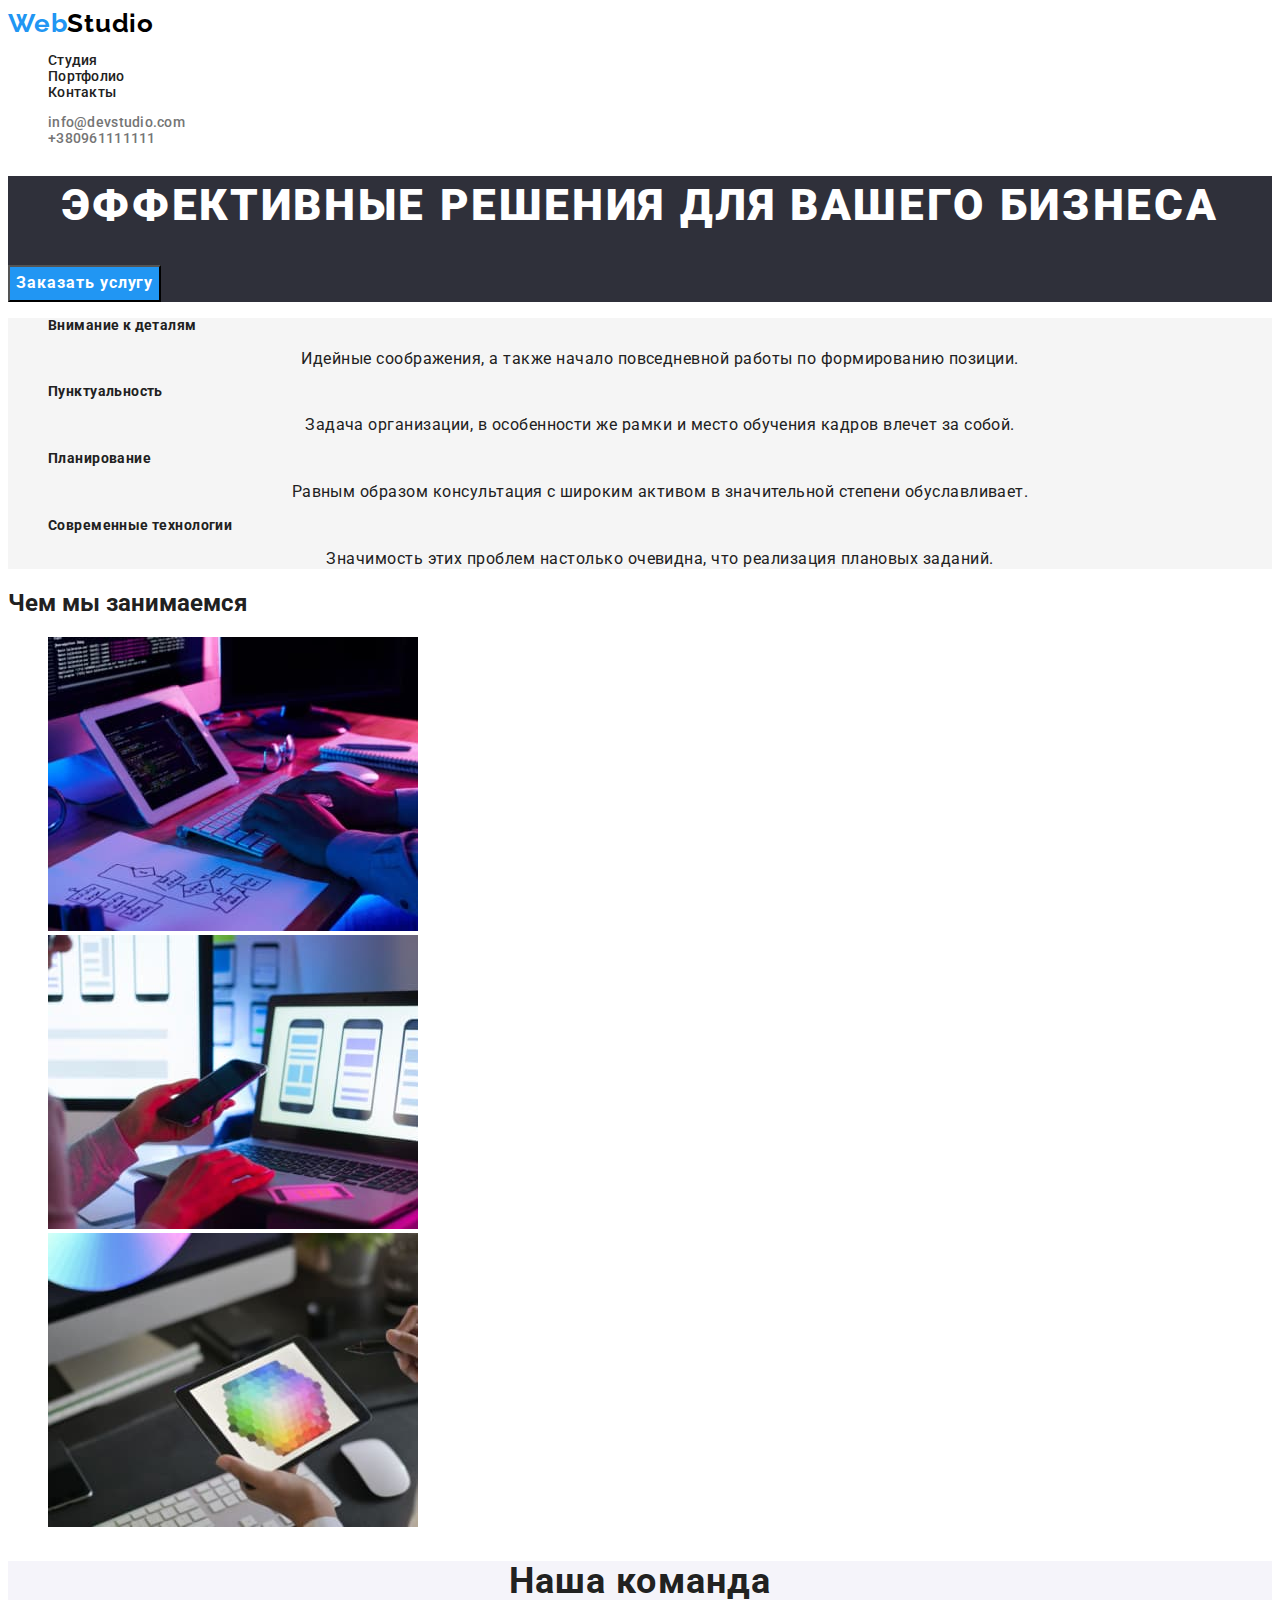
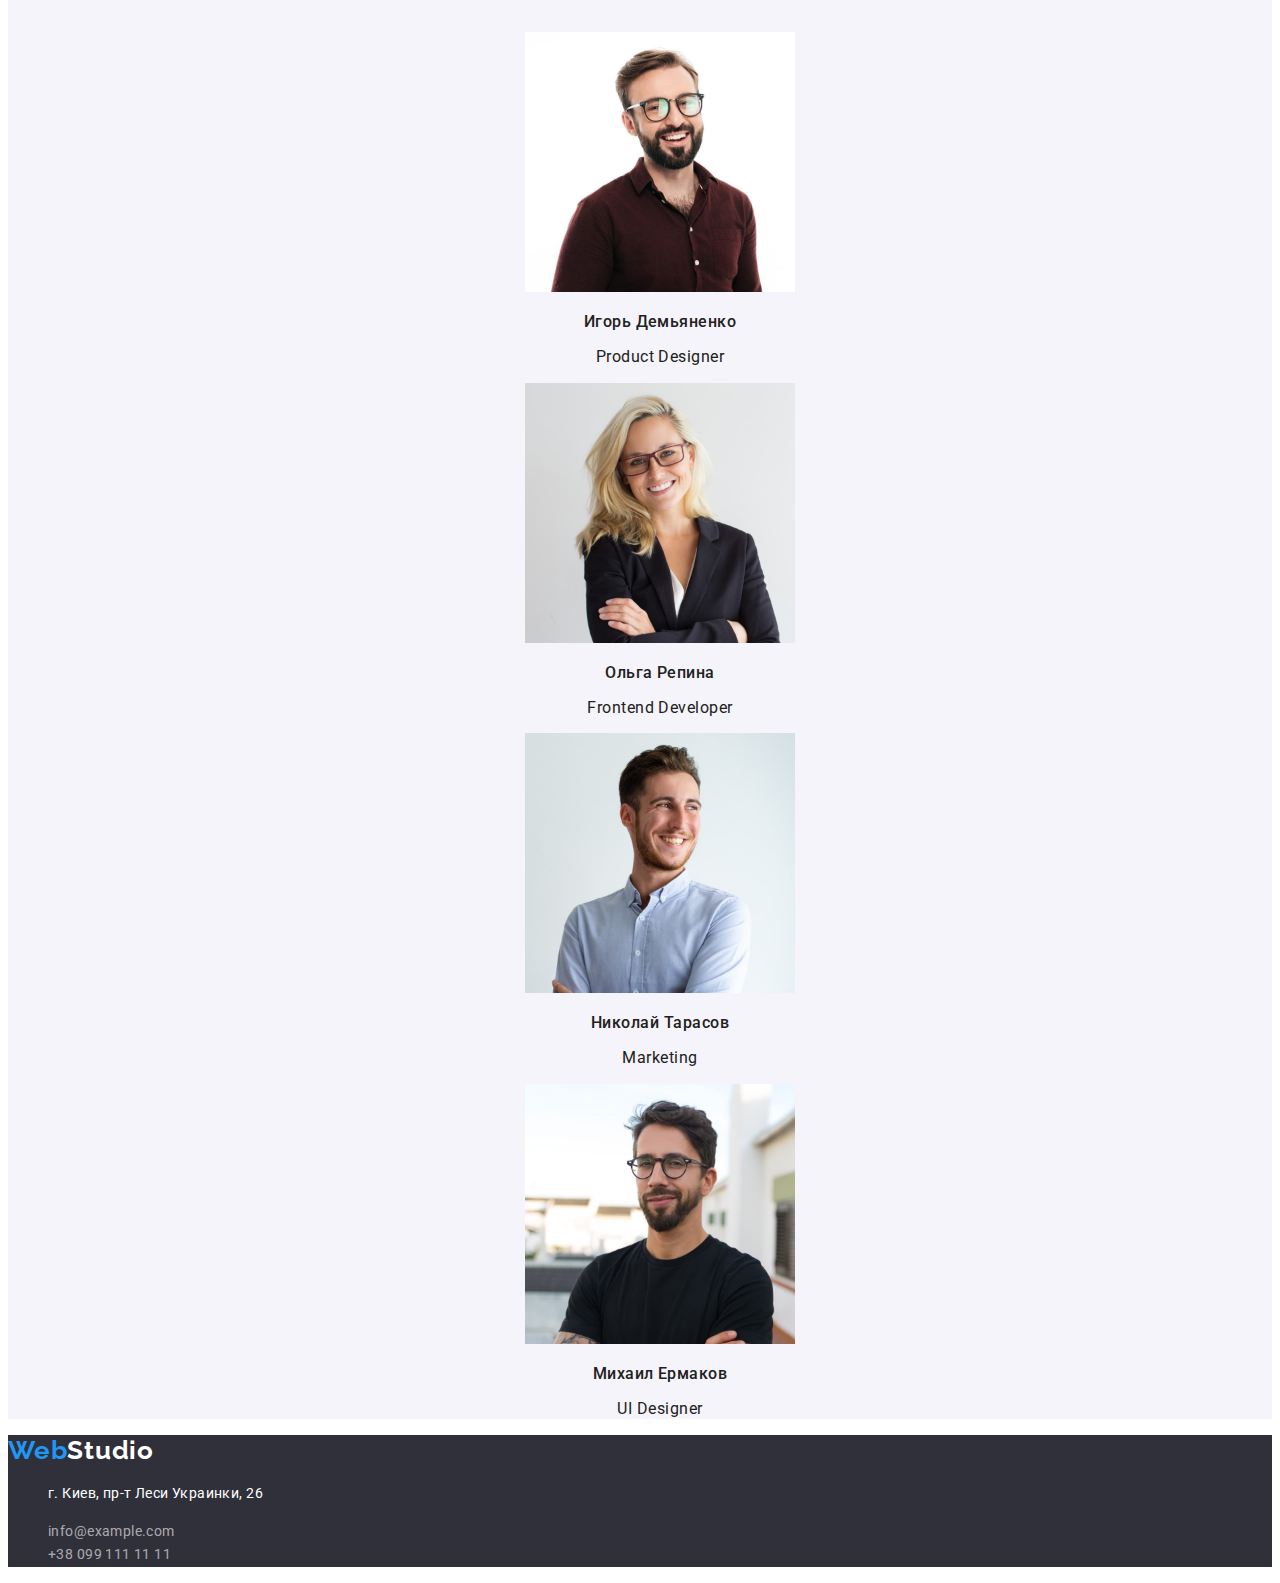
<file: index.html>
<!DOCTYPE html>
<html lang="ru">
<head>
    <meta charset="UTF-8">
    <meta http-equiv="X-UA-Compatible" content="IE=edge">
    <meta name="viewport" content="width=device-width, initial-scale=1.0">
    <title>Document</title>
    <link rel="preconnect" href="https://fonts.googleapis.com">
    <link rel="preconnect" href="https://fonts.gstatic.com" crossorigin>
    <link href="https://fonts.googleapis.com/css2?family=Raleway:wght@700&family=Roboto:wght@400;500;700;900&display=swap"
        rel="stylesheet">
    <link rel="stylesheet" href="./css/styles.css">
</head>
<body>
    <!--шапка сайта-->
    <header class="header">
        <nav>
            <a href="" lang="en" class="logo"><span class="logo-web">Web</span>Studio</a>
            <ul class="header-nav list">
                <li><a href="./index.html" class="header-nav link">Студия</a></li>
                <li><a href="./portfolio.html" class="header-nav link">Портфолио</a></li>
                <li><a href="" class="header-nav link">Контакты</a></li>
            </ul>
            <ul class="header-auth list">
                <li><a href="" class="header-auth link">info@devstudio.com</a></li>
                <li><a href="tel:+380961111111" class="header-auth link">+380961111111</a></li>
            </ul>
        </nav>
    </header>
                   <!--герой-->
    <main>
        <section class="hero">
            <h1 class="hero-title">Эффективные решения для вашего бизнеса</h1>
            <button type="button" class="hero-button">Заказать услугу</button>
        </section>
        <!--преимущества-->
        <section class="benefits">
            <h2 class="visually-hidden">Преимущества</h2>
            <ul class="benefits-list list">
                <li class="benefits-item">
                    <h3 class="benefits-item title">Внимание к деталям</h3>
                    <p class="item-text">Идейные соображения, а также начало повседневной работы по формированию позиции.</p>
                </li>
                <li class="benefits-item item">
                    <h3 class="benefits-item title">Пунктуальность</h3>
                    <p class="item-text">Задача организации, в особенности же рамки и место обучения кадров влечет за собой.</p>
                </li>
                <li class="benefits-item item">
                    <h3 class="benefits-item title">Планирование</h3>
                    <p class="item-text">Равным образом консультация с широким активом в значительной степени обуславливает.</p>
                </li>
                <li class="benefits-item item">
                    <h3 class="benefits-item title">Современные технологии</h3>
                    <p class="item-text">Значимость этих проблем настолько очевидна, что реализация плановых заданий.</p>
                </li>
            </ul>
        </section>
                        <!--Примеры работ-->
        <section class="examples">     
            <h2 class="examples-title title">Чем мы занимаемся</h2>
            <ul class="examples-list list">
                <li class="examples-item">
                    <img src="./images/computer.jpg" alt="фото компьютера" width="370" />
                </li>
                <li class="examples-item">
                    <img src="./images//phone.jpg" alt="фото телефона" width="370" />
                </li>
                <li class="examples-item">
                    <img src="./images/tablet.jpg" alt="фото планшета" width="370" />
                </li>
            </ul>
        </section>
                    <!--сотрудники-->
        <section class="employees">
            <h2 class="employees-title title">Наша команда</h2>
            <ul class="employees-list list">
                <li class="employees-item">
                    <img src="./images/igor.jpg" alt="игорь" width="270">
                    <h3 class="employees-item title">Игорь Демьяненко</h3> 
                    <p class="item-text">Product Designer</p>
                </li>
                <li class="employees-item">
                    <img src="./images//olga.jpg" alt="ольга" width="270">
                    <h3 class="employees-item title">Ольга Репина</h3>
                    <p class="item-text">Frontend Developer</p>
                </li>
                <li class="employees-item">
                    <img src="./images//nikolay.jpg" alt="николай" width="270">
                    <h3 class="employees-item title">Николай Тарасов</h3>
                    <p class="item-text">Marketing</p>
                </li>
                <li class="employees-item">
                    <img src="./images//mihail.jpg" alt="михаил" width="270">
                    <h3 class="employees-item title">Михаил Ермаков</h3>
                    <p class="item-text">UI Designer</p>
                </li>
            </ul>
        </section>
        <!--footer-->
        <footer class="footer">
            <a href="" lang="en" class="logo logo-footer"><span class="logo-web">Web</span>Studio</a>
            <ul class="footer-list list">
                <li class="footer-item">
                    <address class="address"><p class="footer-text text">г. Киев, пр-т Леси Украинки, 26</p> <a href="info@example.com" class="address-link">info@example.com</a><br/> <a href="tel+38-099-111-11-11" class="address-link link">+38 099 111 11 11</a></address>
                </li>
            </ul>
        </footer>
    </main>
</body>

</html>
</file>
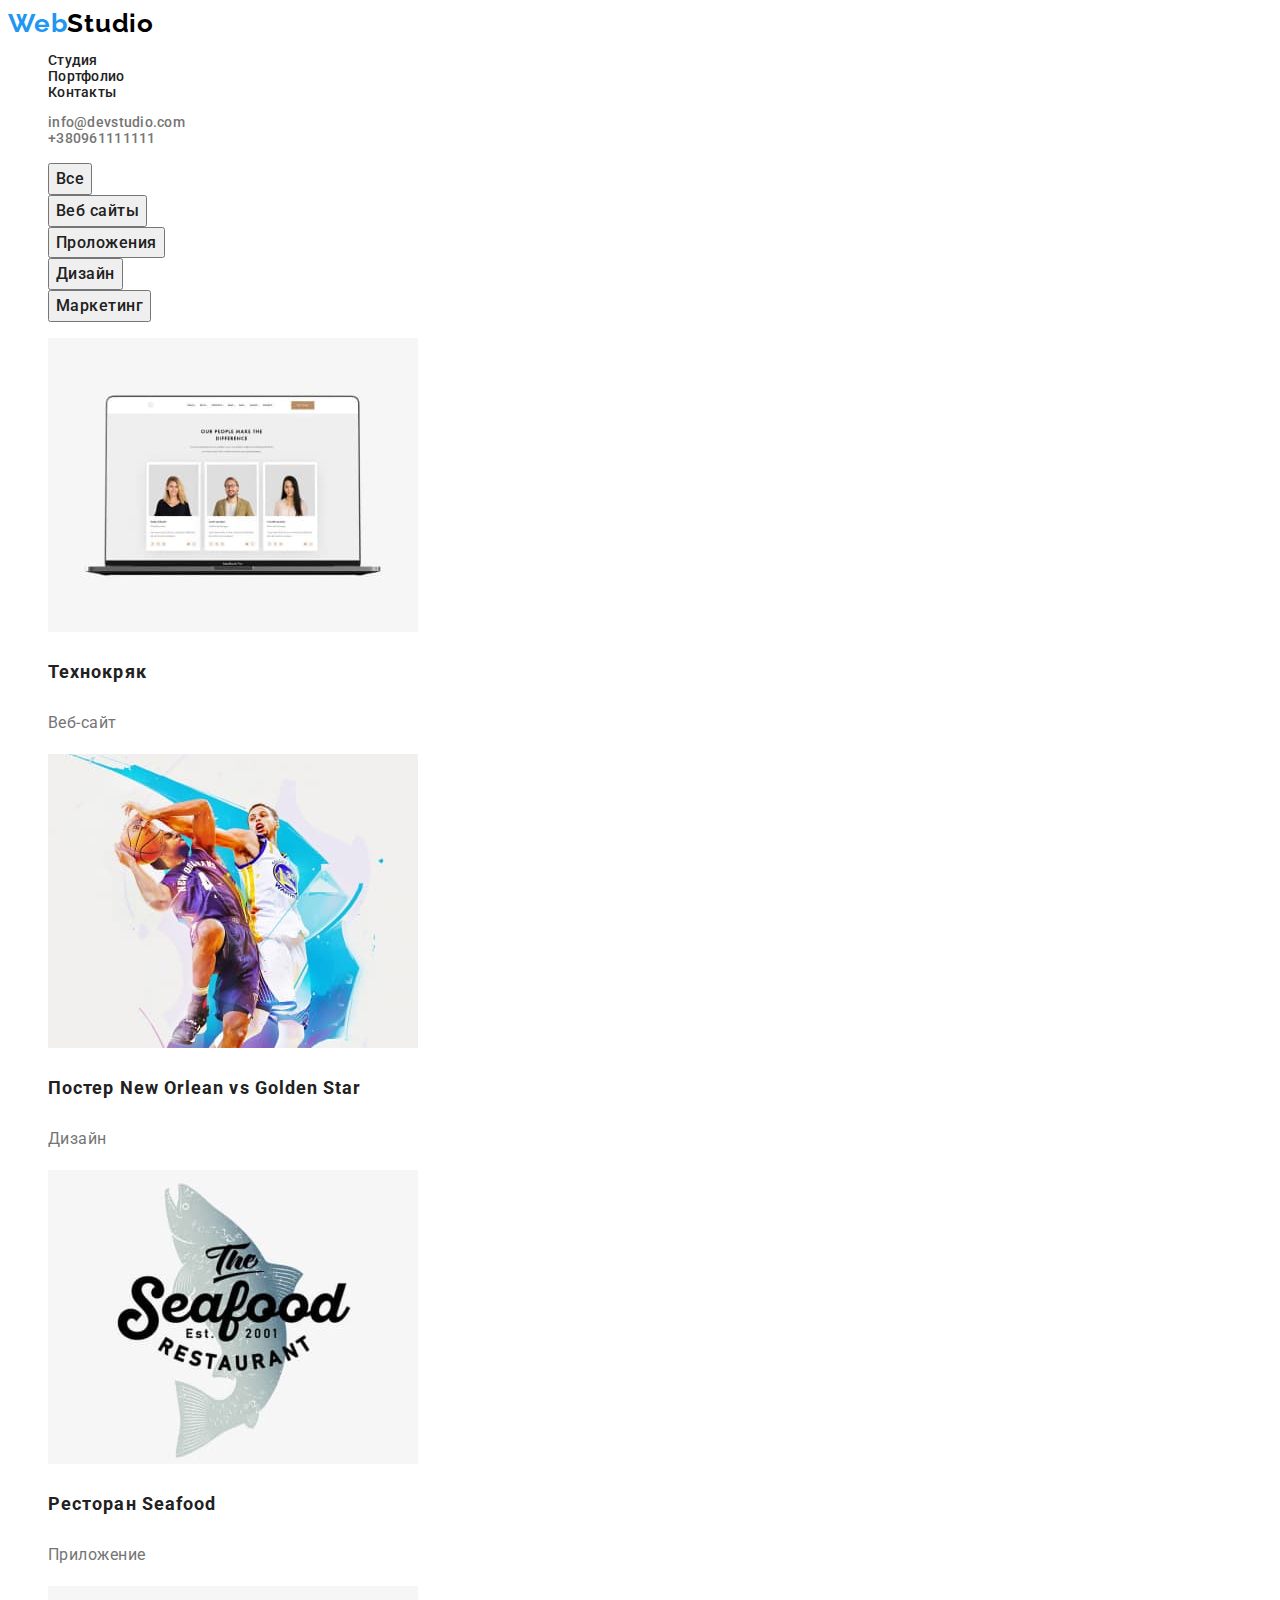
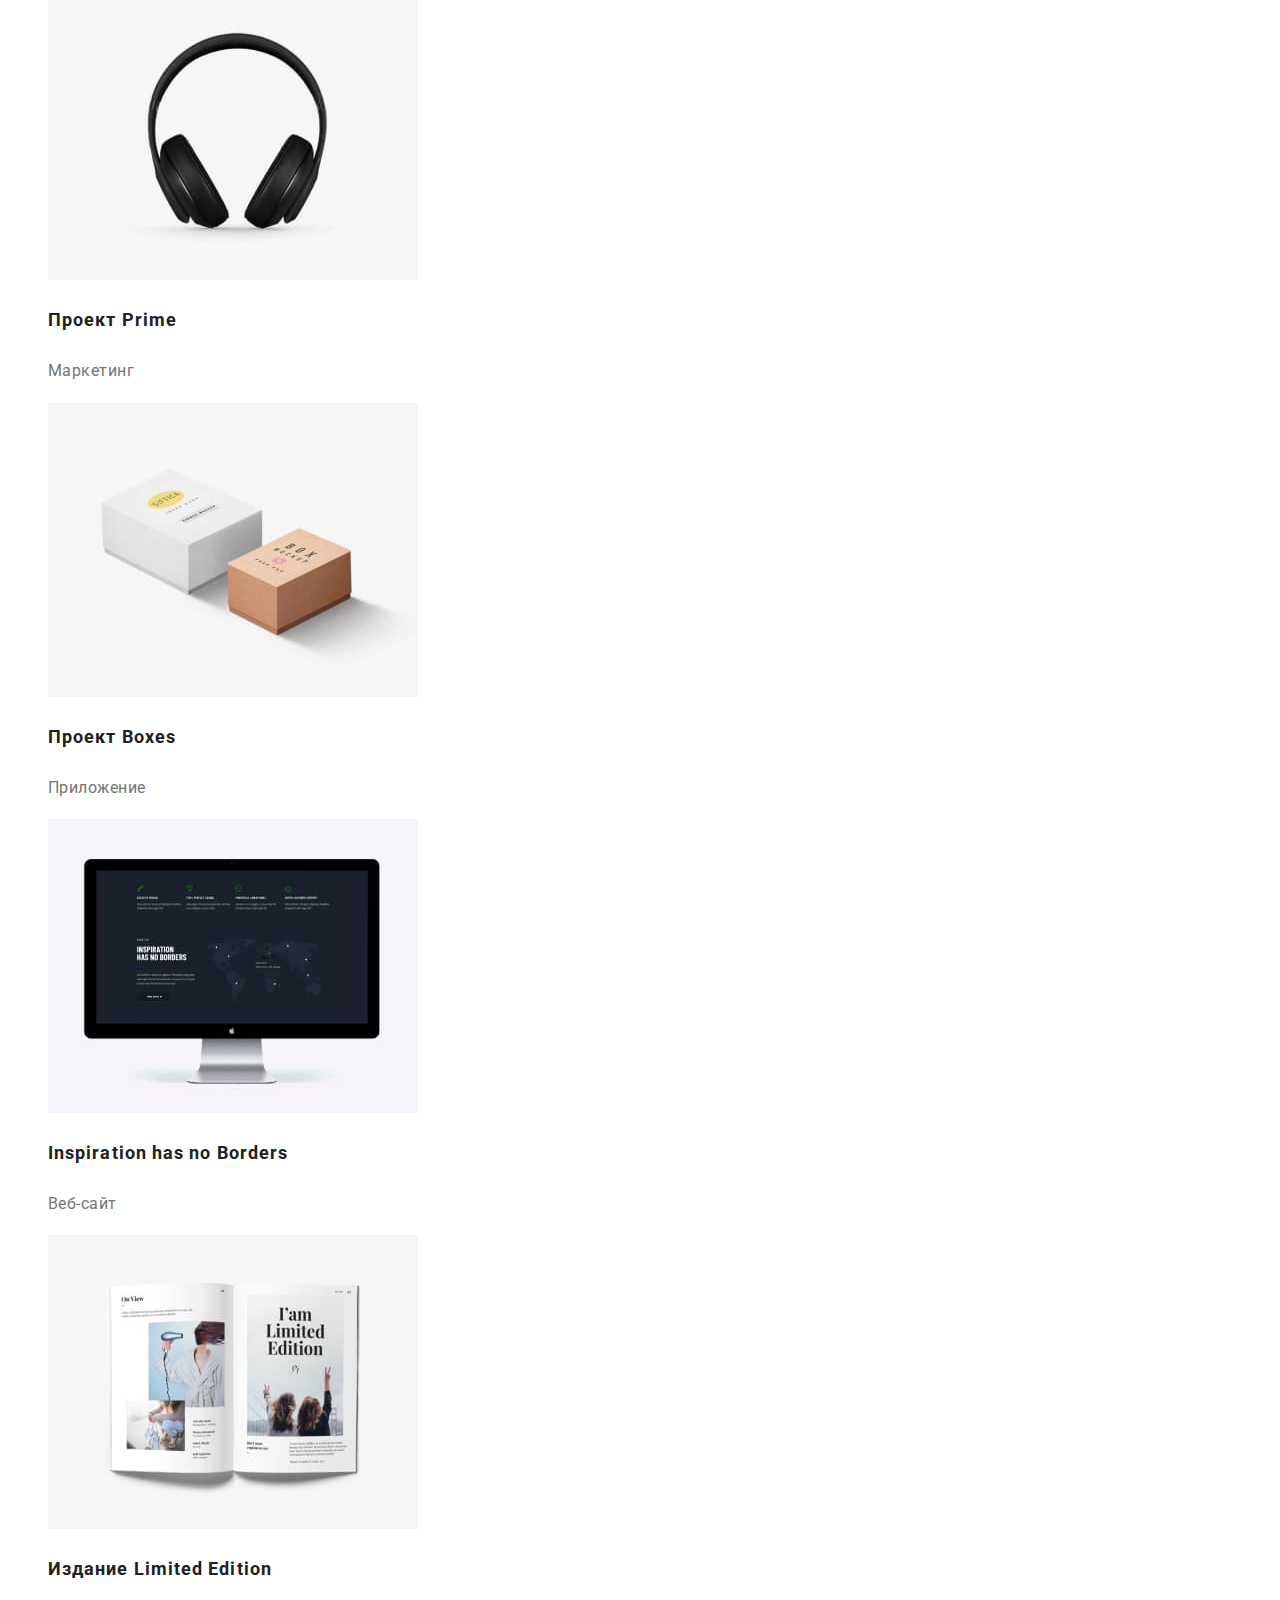
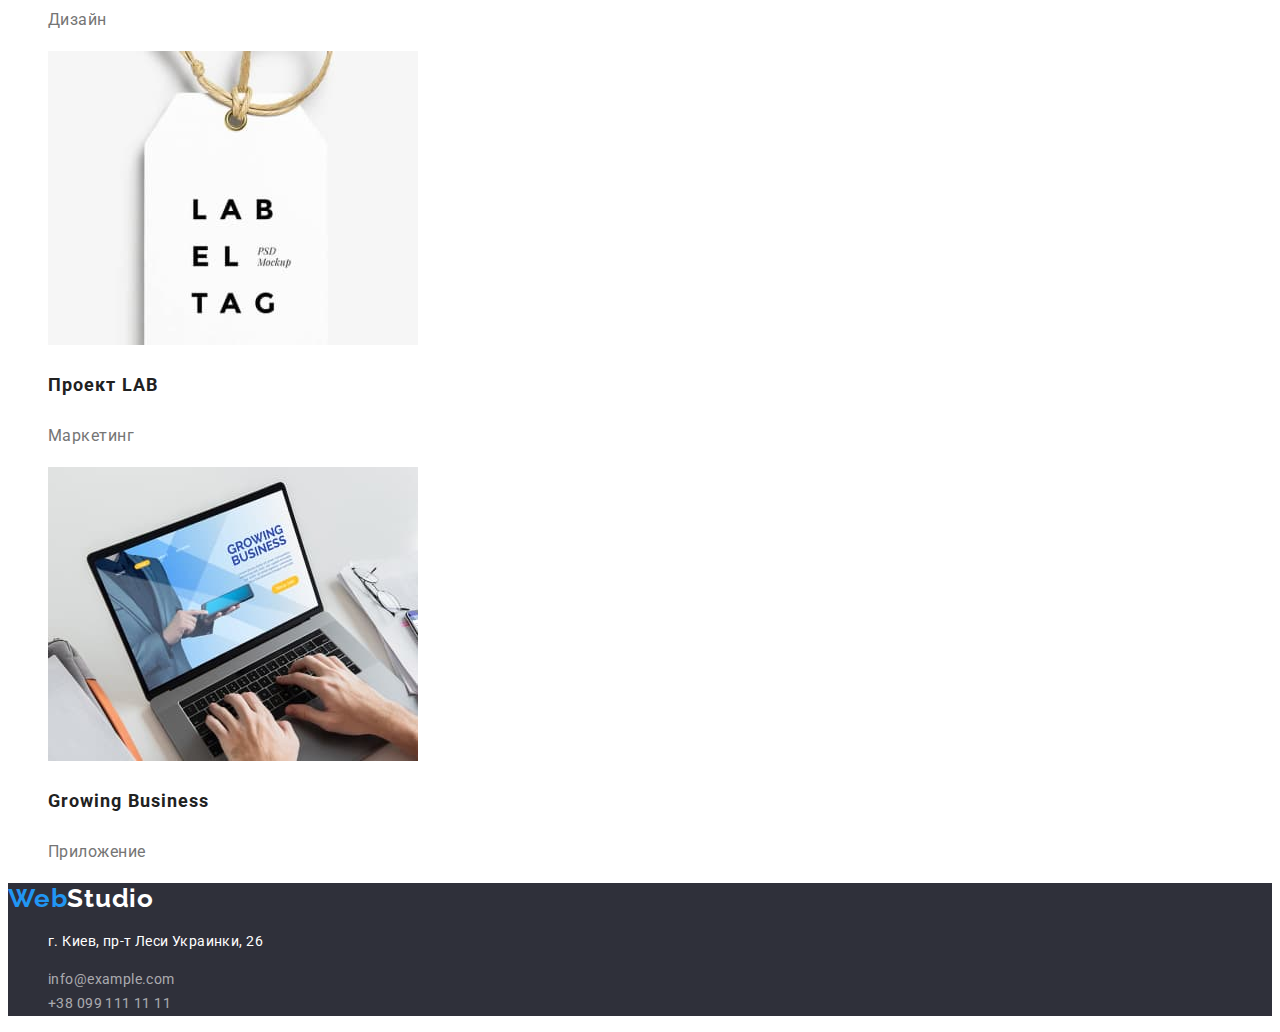
<file: portfolio.html>
<!DOCTYPE html>
<html lang="en">
<head>
    <meta charset="UTF-8">
    <meta http-equiv="X-UA-Compatible" content="IE=edge">
    <meta name="viewport" content="width=device-width, initial-scale=1.0">
    <title>Document</title>
    <link rel="preconnect" href="https://fonts.googleapis.com">
    <link rel="preconnect" href="https://fonts.gstatic.com" crossorigin>
    <link href="https://fonts.googleapis.com/css2?family=Raleway:wght@700&family=Roboto:wght@400;500;700;900&display=swap"
        rel="stylesheet">
    <link rel="stylesheet" href="./css/styles.css">
</head>
<body>
    <!--портфолио-->
    <header class="header">
        <nav>
            <a href="" lang="en" class="logo"><span class="logo-web">Web</span>Studio</a>
            <ul class="header-nav list">
                <li><a href="./index.html" class="header-nav link">Студия</a></li>
                <li><a href="./portfolio.html" class="header-nav link">Портфолио</a></li>
                <li><a href="" class="header-nav link">Контакты</a></li>
            </ul>
            <ul class="header-auth list">
                <li><a href="" class="header-auth link">info@devstudio.com</a></li>
                <li><a href="tel:+380961111111" class="header-auth link">+380961111111</a></li>
            </ul>
        </nav>
    </header>
    <!--галерея-->
    <main>
    <section class="gallary">
        <ul class="gallery-list list">
            <li><button type="button" class="gallary-button">Все</button></li>
            <li><button type="button" class="gallary-button">Веб сайты</button></li>
            <li><button type="button" class="gallary-button">Проложения</button></li>
            <li><button type="button" class="gallary-button">Дизайн</button></li>
            <li><button type="button" class="gallary-button">Маркетинг</button></li>
        </ul>
        <ul class="secondary-list list">
            <li>
                <img src="./images/computer2.jpg" alt="computer2" width="370" height="294">
                <h3 class="gallery-title title">Технокряк</h3>
                <p class="gallery-text text">Веб-сайт</p>
            </li>
            <li>
                <img src="./images/neworlean.jpg" alt="new orlean" width="370" height="294">
                <h3 class="gallery-title title">Постер New Orlean vs Golden Star</h3>
                <p class="gallery-text text">Дизайн</p>
            </li>
            <li>
                <img src="./images/restoran.jpg" alt="restoran" width="370" height="294">
                <h3 class="gallery-title title">Ресторан Seafood</h3>
                <p class="gallery-text text">Приложение</p>
            </li>
            <li>
                <img src="./images/prime.jpg" alt="prime" width="370" height="294">
                <h3 class="gallery-title">Проект Prime</h3>
                <p class="gallery-text text">Маркетинг</p>
            </li>
            <li>
                <img src="./images/boxes.jpg" alt="boxes" width="370" height="294">
                <h3 class="gallery-title title">Проект Boxes</h3>
                <p class="gallery-text text">Приложение</p>
            </li>
            <li>
                <img src="./images/monotor.jpg" alt="monotor" width="370" height="294">
                <h3 class="gallery-title title">Inspiration has no Borders</h3>
                <p class="gallery-text text">Веб-сайт</p>
            </li>
            <li>
                <img src="./images/limitededition.jpg" alt="limited edition" width="370" height="294">
                <h3 class="gallery-title title">Издание Limited Edition</h3>
                <p class="gallery-text text">Дизайн</p>
            </li>
            <li>
                <img src="./images/projectlab.jpg" alt="project lab" width="370" height="294">
                <h3 class="gallery-title title">Проект LAB</h3>
                <p class="gallery-text text">Маркетинг</p>
            </li>
            <li>
                <img src="./images/growing.jpg" alt="growing" width="370" height="294">
                <h3 class="gallery-title title">Growing Business</h3>
                <p class="gallery-text text">Приложение</p>
            </li>
        </ul>
    </section>
                               <!--футер-->
<footer class="footer">
    <a href="" lang="en" class="logo logo-footer"><span class="logo-web">Web</span>Studio</a>
    <ul class="footer-list list">
        <li class="footer-item">
            <address class="address">
                <p class="footer-text text">г. Киев, пр-т Леси Украинки, 26</p> <a href="info@example.com"
                    class="address-link">info@example.com</a><br /> <a href="tel+38-099-111-11-11"
                    class="address-link link">+38 099 111 11 11</a>
            </address>
        </li>
    </ul>
</footer>
    </main>
    </body>
    
    </html>
</file>
<file: css/styles.css>
/* фон header #FFFFFF  */
/* основной фон #F5F5F5 */
/* темный фон #2F303A */
/* серый фон #F5F4FA*/
/* основной текст #757575 */
/* цыет заголовков #212121 */
/* белый цвет #FFFFFF */
/* акцент #2196F3 */

:root {
    --color-text:#757575;
    --color-h:#212121;
    --white-color-text:#FFFFFF;
    --accent:#2196F3;
    --logo-color:#000000;
    --darc-bgc:#2F303A;
    --second-bgc:#F5F5F5;
    --third-bgc-color:#F5F4FA;
}

body {
    font-family: 'Roboto', sans-serif;
    color: var(--color-text);
}

.list {
    list-style: none;
}
.header-auth {text-decoration: none;}

.section-title {
    color: var(--color-h);
    font-size: 36px;
    line-height: 1.16;
    text-align: center;
    letter-spacing: 0.03em;
}

.visually-hidden {
    position: absolute;
    white-space: nowrap;
    width: 1px;
    height: 1px;
    overflow: hidden;
    border: 0;
    padding: 0;
    clip: rect(0 0 0 0);
    clip-path: inset(50%);
    margin: -1px;
}


/*---------Шапка сайта--------- */

.logo {
    color: var(--logo-color);
    font-family: 'Raleway', sans-serif;
    font-weight: 700;
    font-size: 26px;
    line-height: 1.19;
    letter-spacing: 0.03em;
    text-decoration: none;

}
.logo-web {
    color: var(--accent);
}

.header-nav {
    font-weight: 500;
    font-size: 14px;
    line-height: 1.14;
    letter-spacing: 0.02em;
    text-decoration: none
}

.header-nav {
    color: var(--color-h);
}

.header-nav:hover,
.header-nav:focus {
    color: var(--accent);
}

.header-auth {
    color: var(--accent);
}
.header-auth {
        font-family: 'Roboto';
        font-style: normal;
        font-weight: 500;
        font-size: 14px;
        line-height: 1.14;
        letter-spacing: 0.02em;
        color: #757575;
}

.header-auth.link{
    color: var(--color-text);
}

.header-auth.link:hover,
.header-auth.link:focus {
    color: var(--accent);
}

/* -----------Герой-------- */
.hero {
    background-color: var(--darc-bgc);
}

.hero-title {
    color: var(--white-color-text);
    font-weight: 900;
    font-size: 44px;
    line-height: 1.36;
    text-align: center;
    letter-spacing: 0.06em;
    text-transform: uppercase;
}

.hero-button {
    color: var(--white-color-text);
    background-color: var(--accent);
    font-family: inherit;
    font-weight: 700;
    font-size: 16px;
    line-height: 1.88;
    display: flex;
    align-items: center;
    text-align: center;
    letter-spacing: 0.06em;
    cursor: pointer;
}

.hero-button:hover,
.hero-button:focus {
    color: ;
}


/* -------Преимущества-------- */

.benefits {
    background-color: var(--second-bgc);
}
    

.benefits-item {
    color: var(--color-h);
    font-size: 14px;
    line-height: 1.14;
    letter-spacing: 0.03em;
}

.item-text {
    font-weight: 400;
    font-size: 14px;
    line-height: 1.71;
    letter-spacing: 0.03em;
}

/* --------Примеры работ----- */
.examples-title {color: #212121;}
/* ---------Сотрудники-------- */
.employees {
    background-color: var(--third-bgc-color);
}

.employees-item {
    color: var(--color-h);
    font-weight: 500;
    font-size: 16px;
    line-height: 1.18;
    text-align: center;
    letter-spacing: 0.03em;
}

.item-text {
    font-size: 16px;
    line-height: 1.18;
    text-align: center;
    letter-spacing: 0.03em;
}
.employees-title {
        font-weight: 700;
        font-size: 36px;
        line-height: 1.16;
        text-align: center;
        letter-spacing: 0.03em;
        color: #212121;}
/* ---------Footer--------- */
.footer {
    background-color: var(--darc-bgc);
}


.footer-logo {
    color: var(--white-color-text);
}
.logo-footer {
    color: var(--white-color-text);
}

.address {
    color: var(--white-color-text);
    font-style: normal;
    font-weight: 400;
    font-size: 14px;
    line-height: 1.71;
    letter-spacing: 0.03em;
}

.address-link {
    color: rgba(255, 255, 255, 0.6);
    text-decoration: none;
    font-weight: 400;
    font-size: 14px;
    line-height: 1.71;
    letter-spacing: 0.03em;
}

.address-link:hover,
.address-link:focus {
    color: var(--accent);
}



/* --------Портфолио------- */

.gallary-button {
    color: var(--color-h);
    font-family: inherit;
    font-style: normal;
    font-weight: 500;
    font-size: 16px;
    line-height: 1.62;
    text-align: center;
    letter-spacing: 0.03em;
    cursor: pointer;
}

.portfolio-btn:hover,
.portfolio-btn:focus {}


.gallery-title {
    color: var(--color-h);
    font-size: 18px;
    line-height: 2;
    letter-spacing: 0.06em;
}

.gallery-text {
    font-size: 16px;
    line-height: 1.88;
    letter-spacing: 0.03em;
}
.footer-logo {text-decoration: none;}
</file>
